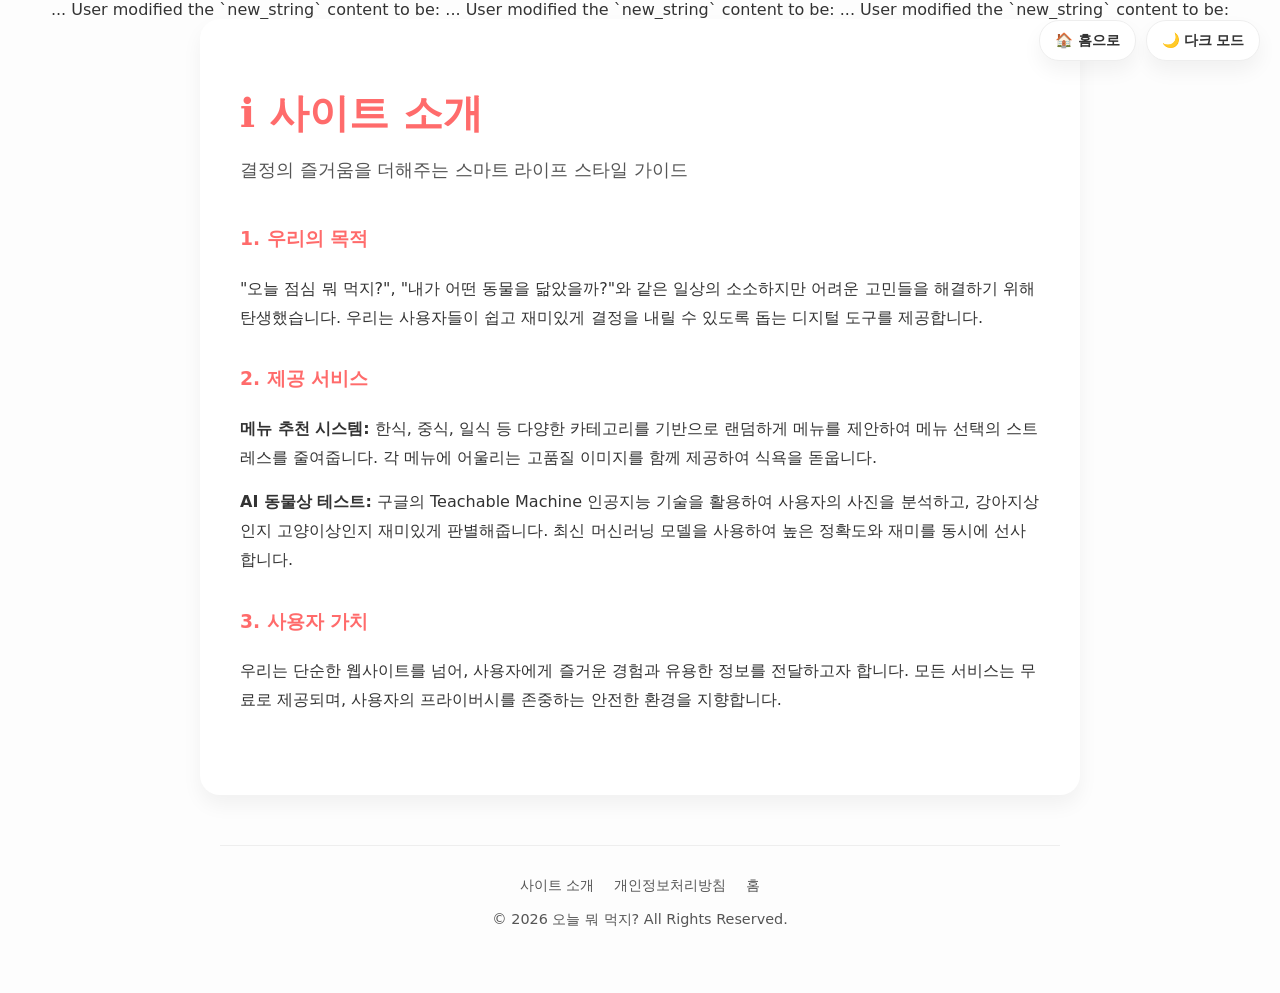
<file: about.html>
<!DOCTYPE html>
<html lang="ko">
<head>
    <!-- Google tag (gtag.js) -->
    <script async src="https://www.googletagmanager.com/gtag/js?id=G-3GHEHZ8566"></script>
    <script>
      window.dataLayer = window.dataLayer || [];
      function gtag(){dataLayer.push(arguments);}
      gtag('js', new Date());

      gtag('config', 'G-3GHEHZ8566');
    </script>
    <meta charset="UTF-8">
... User modified the `new_string` content to be: <!DOCTYPE html>
<html lang="ko">
<head>
    <!-- Google tag (gtag.js) -->
    <script async src="https://www.googletagmanager.com/gtag/js?id=G-3GHEHZ8566"></script>
    <script>
      window.dataLayer = window.dataLayer || [];
      function gtag(){dataLayer.push(arguments);}
      gtag('js', new Date());

      gtag('config', 'G-3GHEHZ8566');
    </script>
    <script type="text/javascript">
        (function(c,l,a,r,i,t,y){
            c[a]=c[a]||function(){(c[a].q=c[a].q||[]).push(arguments)};
            t=l.createElement(r);t.async=1;t.src="https://www.clarity.ms/tag/"+i;
            y=l.getElementsByTagName(r)[0];y.parentNode.insertBefore(t,y);
        })(window, document, "clarity", "script", "wdy1uz526d");
    </script>
    <meta charset="UTF-8">
... User modified the `new_string` content to be: <!DOCTYPE html>
<html lang="ko">
<head>
    <!-- Google tag (gtag.js) -->
    <script async src="https://www.googletagmanager.com/gtag/js?id=G-3GHEHZ8566"></script>
    <script>
      window.dataLayer = window.dataLayer || [];
      function gtag(){dataLayer.push(arguments);}
      gtag('js', new Date());

      gtag('config', 'G-3GHEHZ8566');
    </script>
    <script type="text/javascript">
        (function(c,l,a,r,i,t,y){
            c[a]=c[a]||function(){(c[a].q=c[a].q||[]).push(arguments)};
            t=l.createElement(r);t.async=1;t.src="https://www.clarity.ms/tag/"+i;
            y=l.getElementsByTagName(r)[0];y.parentNode.insertBefore(t,y);
        })(window, document, "clarity", "script", "wdy1uz526d");
    </script>
    <meta charset="UTF-8">
    <meta name="viewport" content="width=device-width, initial-scale=1.0">
    
    <!-- SEO Meta Tags -->
    <title>사이트 소개 | 오늘 뭐 먹지? 서비스 안내</title>
    <meta name="description" content="오늘 뭐 먹지? 서비스의 목적과 제공하는 다양한 AI 기반 라이프스타일 도구들을 소개합니다.">
    <link rel="canonical" href="https://chaeminho.github.io/product-builder-lecture2/about.html">
    
    <!-- Open Graph -->
    <meta property="og:type" content="website">
    <meta property="og:title" content="사이트 소개 | 오늘 뭐 먹지?">
    <meta property="og:description" content="스마트한 메뉴 추천과 AI 동물상 테스트를 만나보세요.">
    <meta property="og:image" content="https://chaeminho.github.io/product-builder-lecture2/다운로드.jpg">

    <link rel="stylesheet" href="style.css">
    <script async src="https://pagead2.googlesyndication.com/pagead/js/adsbygoogle.js?client=ca-pub-5402805160992455"
     crossorigin="anonymous"></script>
    <meta name="google-adsense-account" content="ca-pub-5402805160992455">
</head>
<body>
... User modified the `new_string` content to be: <!DOCTYPE html>
<html lang="ko">
<head>
    <!-- Google tag (gtag.js) -->
    <script async src="https://www.googletagmanager.com/gtag/js?id=G-3GHEHZ8566"></script>
    <script>
      window.dataLayer = window.dataLayer || [];
      function gtag(){dataLayer.push(arguments);}
      gtag('js', new Date());

      gtag('config', 'G-3GHEHZ8566');
    </script>
    <script type="text/javascript">
        (function(c,l,a,r,i,t,y){
            c[a]=c[a]||function(){(c[a].q=c[a].q||[]).push(arguments)};
            t=l.createElement(r);t.async=1;t.src="https://www.clarity.ms/tag/"+i;
            y=l.getElementsByTagName(r)[0];y.parentNode.insertBefore(t,y);
        })(window, document, "clarity", "script", "wdy1uz526d");
    </script>
    <meta charset="UTF-8">
    <meta name="viewport" content="width=device-width, initial-scale=1.0">
    
    <!-- SEO Meta Tags -->
    <title>사이트 소개 | 오늘 뭐 먹지? 서비스 안내</title>
    <meta name="description" content="오늘 뭐 먹지? 서비스의 목적과 제공하는 다양한 AI 기반 라이프스타일 도구들을 소개합니다.">
    <link rel="canonical" href="https://chaeminho.github.io/product-builder-lecture2/about.html">
    
    <!-- Open Graph -->
    <meta property="og:type" content="website">
    <meta property="og:title" content="사이트 소개 | 오늘 뭐 먹지?">
    <meta property="og:description" content="스마트한 메뉴 추천과 AI 동물상 테스트를 만나보세요.">
    <meta property="og:image" content="https://chaeminho.github.io/product-builder-lecture2/다운로드.jpg">

    <link rel="stylesheet" href="style.css">
    <script async src="https://pagead2.googlesyndication.com/pagead/js/adsbygoogle.js?client=ca-pub-5402805160992455"
     crossorigin="anonymous"></script>
    <meta name="google-adsense-account" content="ca-pub-5402805160992455">
</head>
<body>

<div class="top-nav">
    <a href="index.html" class="lang-switch">🏠 홈으로</a>
    <button id="theme-toggle" class="theme-toggle-btn">🌙 다크 모드</button>
</div>

<div class="container about-page-content">
    <header>
        <h1>ℹ️ 사이트 소개</h1>
        <p>결정의 즐거움을 더해주는 스마트 라이프 스타일 가이드</p>
    </header>

    <div class="content-section">
        <h3>1. 우리의 목적</h3>
        <p>"오늘 점심 뭐 먹지?", "내가 어떤 동물을 닮았을까?"와 같은 일상의 소소하지만 어려운 고민들을 해결하기 위해 탄생했습니다. 우리는 사용자들이 쉽고 재미있게 결정을 내릴 수 있도록 돕는 디지털 도구를 제공합니다.</p>

        <h3>2. 제공 서비스</h3>
        <p><strong>메뉴 추천 시스템:</strong> 한식, 중식, 일식 등 다양한 카테고리를 기반으로 랜덤하게 메뉴를 제안하여 메뉴 선택의 스트레스를 줄여줍니다. 각 메뉴에 어울리는 고품질 이미지를 함께 제공하여 식욕을 돋웁니다.</p>
        <p><strong>AI 동물상 테스트:</strong> 구글의 Teachable Machine 인공지능 기술을 활용하여 사용자의 사진을 분석하고, 강아지상인지 고양이상인지 재미있게 판별해줍니다. 최신 머신러닝 모델을 사용하여 높은 정확도와 재미를 동시에 선사합니다.</p>

        <h3>3. 사용자 가치</h3>
        <p>우리는 단순한 웹사이트를 넘어, 사용자에게 즐거운 경험과 유용한 정보를 전달하고자 합니다. 모든 서비스는 무료로 제공되며, 사용자의 프라이버시를 존중하는 안전한 환경을 지향합니다.</p>
    </div>
</div>

<footer>
    <div class="footer-links">
        <a href="about.html">사이트 소개</a>
        <a href="privacy.html">개인정보처리방침</a>
        <a href="index.html">홈</a>
    </div>
    <p>&copy; 2026 오늘 뭐 먹지? All Rights Reserved.</p>
</footer>

<script>
    const themeToggle = document.getElementById('theme-toggle');
    const html = document.documentElement;
    const savedTheme = localStorage.getItem('theme') || 'light';
    html.setAttribute('data-theme', savedTheme);
    themeToggle.addEventListener('click', () => {
        const currentTheme = html.getAttribute('data-theme');
        const newTheme = currentTheme === 'light' ? 'dark' : 'light';
        html.setAttribute('data-theme', newTheme);
        localStorage.setItem('theme', newTheme);
        themeToggle.textContent = newTheme === 'light' ? '🌙 다크 모드' : '☀️ 라이트 모드';
    });
    themeToggle.textContent = savedTheme === 'light' ? '🌙 다크 모드' : '☀️ 라이트 모드';
</script>
</body>
</html>
</file>
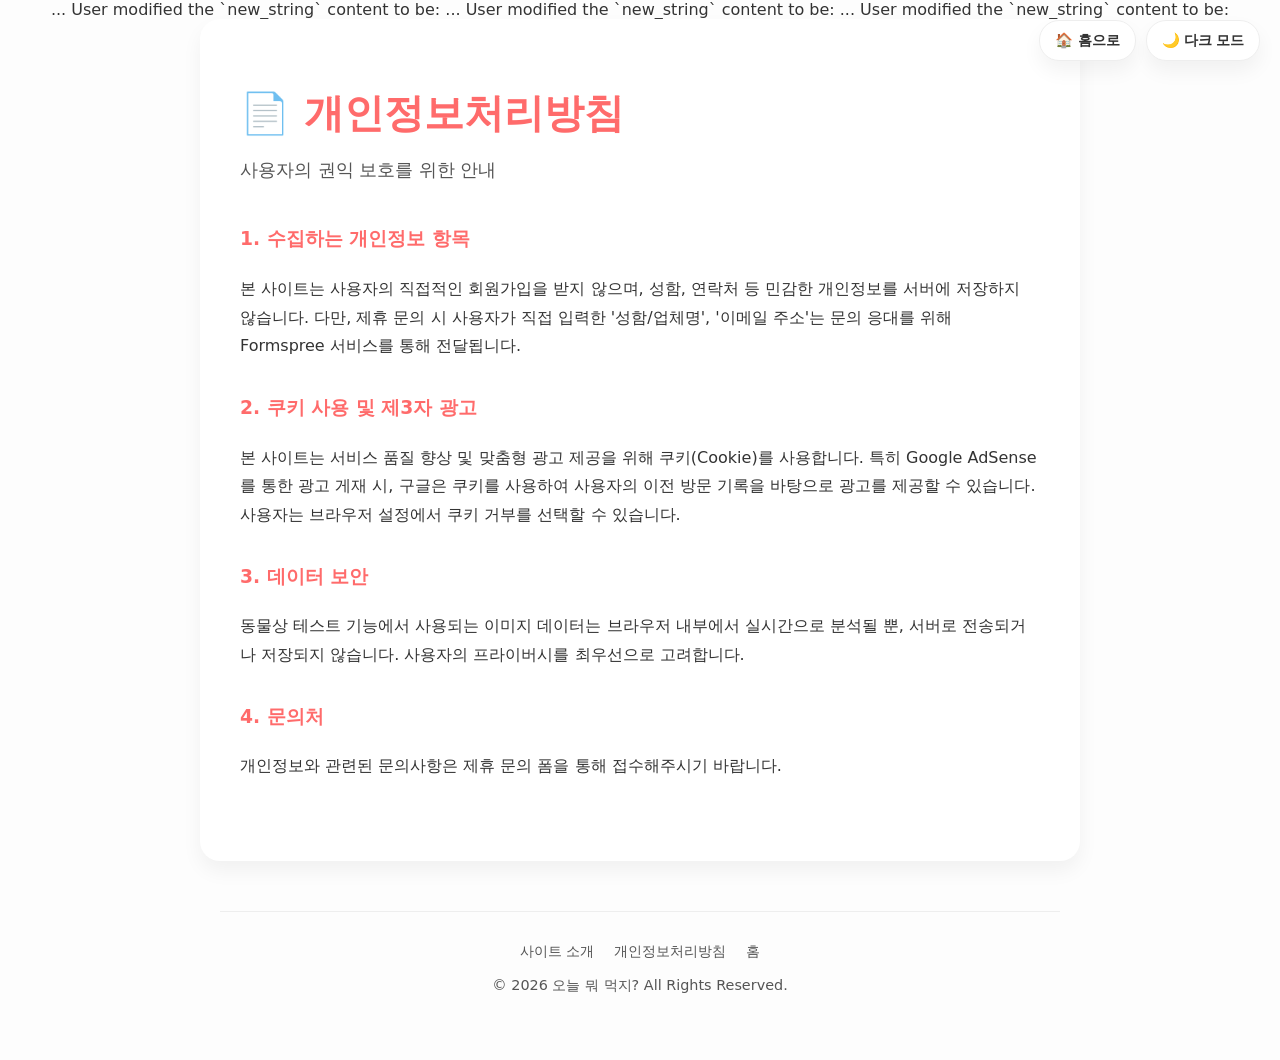
<file: privacy.html>
<!DOCTYPE html>
<html lang="ko">
<head>
    <!-- Google tag (gtag.js) -->
    <script async src="https://www.googletagmanager.com/gtag/js?id=G-3GHEHZ8566"></script>
    <script>
      window.dataLayer = window.dataLayer || [];
      function gtag(){dataLayer.push(arguments);}
      gtag('js', new Date());

      gtag('config', 'G-3GHEHZ8566');
    </script>
    <meta charset="UTF-8">
... User modified the `new_string` content to be: <!DOCTYPE html>
<html lang="ko">
<head>
    <!-- Google tag (gtag.js) -->
    <script async src="https://www.googletagmanager.com/gtag/js?id=G-3GHEHZ8566"></script>
    <script>
      window.dataLayer = window.dataLayer || [];
      function gtag(){dataLayer.push(arguments);}
      gtag('js', new Date());

      gtag('config', 'G-3GHEHZ8566');
    </script>
    <script type="text/javascript">
        (function(c,l,a,r,i,t,y){
            c[a]=c[a]||function(){(c[a].q=c[a].q||[]).push(arguments)};
            t=l.createElement(r);t.async=1;t.src="https://www.clarity.ms/tag/"+i;
            y=l.getElementsByTagName(r)[0];y.parentNode.insertBefore(t,y);
        })(window, document, "clarity", "script", "wdy1uz526d");
    </script>
    <meta charset="UTF-8">
... User modified the `new_string` content to be: <!DOCTYPE html>
<html lang="ko">
<head>
    <!-- Google tag (gtag.js) -->
    <script async src="https://www.googletagmanager.com/gtag/js?id=G-3GHEHZ8566"></script>
    <script>
      window.dataLayer = window.dataLayer || [];
      function gtag(){dataLayer.push(arguments);}
      gtag('js', new Date());

      gtag('config', 'G-3GHEHZ8566');
    </script>
    <script type="text/javascript">
        (function(c,l,a,r,i,t,y){
            c[a]=c[a]||function(){(c[a].q=c[a].q||[]).push(arguments)};
            t=l.createElement(r);t.async=1;t.src="https://www.clarity.ms/tag/"+i;
            y=l.getElementsByTagName(r)[0];y.parentNode.insertBefore(t,y);
        })(window, document, "clarity", "script", "wdy1uz526d");
    </script>
    <meta charset="UTF-8">
    <meta name="viewport" content="width=device-width, initial-scale=1.0">
    
    <!-- SEO Meta Tags -->
    <title>개인정보처리방침 | 오늘 뭐 먹지? 사용자 데이터 보호 안내</title>
    <meta name="description" content="오늘 뭐 먹지? 서비스의 개인정보 처리 방침입니다. 사용자의 데이터 보안과 권익 보호를 위한 정책을 확인하세요.">
    <link rel="canonical" href="https://chaeminho.github.io/product-builder-lecture2/privacy.html">
    
    <link rel="stylesheet" href="style.css">
    <script async src="https://pagead2.googlesyndication.com/pagead/js/adsbygoogle.js?client=ca-pub-5402805160992455"
     crossorigin="anonymous"></script>
    <meta name="google-adsense-account" content="ca-pub-5402805160992455">
</head>
<body>
... User modified the `new_string` content to be: <!DOCTYPE html>
<html lang="ko">
<head>
    <!-- Google tag (gtag.js) -->
    <script async src="https://www.googletagmanager.com/gtag/js?id=G-3GHEHZ8566"></script>
    <script>
      window.dataLayer = window.dataLayer || [];
      function gtag(){dataLayer.push(arguments);}
      gtag('js', new Date());

      gtag('config', 'G-3GHEHZ8566');
    </script>
    <script type="text/javascript">
        (function(c,l,a,r,i,t,y){
            c[a]=c[a]||function(){(c[a].q=c[a].q||[]).push(arguments)};
            t=l.createElement(r);t.async=1;t.src="https://www.clarity.ms/tag/"+i;
            y=l.getElementsByTagName(r)[0];y.parentNode.insertBefore(t,y);
        })(window, document, "clarity", "script", "wdy1uz526d");
    </script>
    <meta charset="UTF-8">
    <meta name="viewport" content="width=device-width, initial-scale=1.0">
    
    <!-- SEO Meta Tags -->
    <title>개인정보처리방침 | 오늘 뭐 먹지? 사용자 데이터 보호 안내</title>
    <meta name="description" content="오늘 뭐 먹지? 서비스의 개인정보 처리 방침입니다. 사용자의 데이터 보안과 권익 보호를 위한 정책을 확인하세요.">
    <link rel="canonical" href="https://chaeminho.github.io/product-builder-lecture2/privacy.html">
    
    <link rel="stylesheet" href="style.css">
    <script async src="https://pagead2.googlesyndication.com/pagead/js/adsbygoogle.js?client=ca-pub-5402805160992455"
     crossorigin="anonymous"></script>
    <meta name="google-adsense-account" content="ca-pub-5402805160992455">
</head>
<body>

<div class="top-nav">
    <a href="index.html" class="lang-switch">🏠 홈으로</a>
    <button id="theme-toggle" class="theme-toggle-btn">🌙 다크 모드</button>
</div>

<div class="container about-page-content">
    <header>
        <h1>📄 개인정보처리방침</h1>
        <p>사용자의 권익 보호를 위한 안내</p>
    </header>

    <div class="content-section">
        <h3>1. 수집하는 개인정보 항목</h3>
        <p>본 사이트는 사용자의 직접적인 회원가입을 받지 않으며, 성함, 연락처 등 민감한 개인정보를 서버에 저장하지 않습니다. 다만, 제휴 문의 시 사용자가 직접 입력한 '성함/업체명', '이메일 주소'는 문의 응대를 위해 Formspree 서비스를 통해 전달됩니다.</p>

        <h3>2. 쿠키 사용 및 제3자 광고</h3>
        <p>본 사이트는 서비스 품질 향상 및 맞춤형 광고 제공을 위해 쿠키(Cookie)를 사용합니다. 특히 Google AdSense를 통한 광고 게재 시, 구글은 쿠키를 사용하여 사용자의 이전 방문 기록을 바탕으로 광고를 제공할 수 있습니다. 사용자는 브라우저 설정에서 쿠키 거부를 선택할 수 있습니다.</p>

        <h3>3. 데이터 보안</h3>
        <p>동물상 테스트 기능에서 사용되는 이미지 데이터는 브라우저 내부에서 실시간으로 분석될 뿐, 서버로 전송되거나 저장되지 않습니다. 사용자의 프라이버시를 최우선으로 고려합니다.</p>

        <h3>4. 문의처</h3>
        <p>개인정보와 관련된 문의사항은 제휴 문의 폼을 통해 접수해주시기 바랍니다.</p>
    </div>
</div>

<footer>
    <div class="footer-links">
        <a href="about.html">사이트 소개</a>
        <a href="privacy.html">개인정보처리방침</a>
        <a href="index.html">홈</a>
    </div>
    <p>&copy; 2026 오늘 뭐 먹지? All Rights Reserved.</p>
</footer>

<script>
    const themeToggle = document.getElementById('theme-toggle');
    const html = document.documentElement;
    const savedTheme = localStorage.getItem('theme') || 'light';
    html.setAttribute('data-theme', savedTheme);
    themeToggle.addEventListener('click', () => {
        const currentTheme = html.getAttribute('data-theme');
        const newTheme = currentTheme === 'light' ? 'dark' : 'light';
        html.setAttribute('data-theme', newTheme);
        localStorage.setItem('theme', newTheme);
        themeToggle.textContent = newTheme === 'light' ? '🌙 다크 모드' : '☀️ 라이트 모드';
    });
    themeToggle.textContent = savedTheme === 'light' ? '🌙 다크 모드' : '☀️ 라이트 모드';
</script>
</body>
</html>
</file>
<file: style.css>
:root {
    --bg-color: #fdfdfd;
    --container-bg: #ffffff;
    --text-color: #333333;
    --label-color: #555555;
    --border-color: #eeeeee;
    --button-bg: #ff6b6b;
    --button-hover: #fa5252;
    --shadow: 0 10px 20px rgba(0,0,0,0.05);
    --accent-color: #ff6b6b;
}

[data-theme="dark"] {
    --bg-color: #1a1a1a;
    --container-bg: #2d2d2d;
    --text-color: #f1f1f1;
    --label-color: #cccccc;
    --border-color: #444444;
    --button-bg: #fa5252;
    --button-hover: #ff6b6b;
    --shadow: 0 10px 20px rgba(0,0,0,0.3);
}

body {
    font-family: 'Pretendard', -apple-system, BlinkMacSystemFont, system-ui, Roboto, 'Helvetica Neue', 'Segoe UI', 'Apple SD Gothic Neo', 'Noto Sans KR', 'Malgun Gothic', sans-serif;
    padding: 0;
    margin: 0;
    background-color: var(--bg-color);
    color: var(--text-color);
    transition: background-color 0.3s, color 0.3s;
    display: flex;
    flex-direction: column;
    justify-content: center;
    align-items: center;
    min-height: 100vh;
}

.top-nav {
    position: fixed;
    top: 20px;
    right: 20px;
    display: flex;
    gap: 10px;
    z-index: 1000;
}

.lang-switch, .theme-toggle-btn {
    padding: 10px 15px;
    background-color: var(--container-bg);
    color: var(--text-color);
    border: 1px solid var(--border-color);
    border-radius: 20px;
    cursor: pointer;
    box-shadow: var(--shadow);
    font-weight: bold;
    text-decoration: none;
    font-size: 0.9rem;
    transition: all 0.2s;
    display: flex;
    align-items: center;
}

.lang-switch:hover, .theme-toggle-btn:hover {
    border-color: var(--accent-color);
}

.container {
    max-width: 600px;
    width: 90%;
    margin: 40px auto;
    background: var(--container-bg);
    padding: 40px;
    border-radius: 20px;
    box-shadow: var(--shadow);
    text-align: center;
    transition: background-color 0.3s, box-shadow 0.3s;
}

header h1 {
    font-size: 2.5rem;
    margin-bottom: 10px;
    color: var(--accent-color);
}

header p {
    font-size: 1.1rem;
    color: var(--label-color);
    margin-bottom: 30px;
}

.recommend-box {
    margin-bottom: 30px;
    padding: 20px;
    border: 2px dashed var(--border-color);
    border-radius: 15px;
}

.menu-display {
    font-size: 1.8rem;
    font-weight: bold;
    margin-bottom: 20px;
    min-height: 250px;
    display: flex;
    flex-direction: column;
    justify-content: center;
    align-items: center;
    color: var(--text-color);
    gap: 15px;
}

.menu-image {
    width: 100%;
    max-width: 300px;
    height: 200px;
    object-fit: cover;
    border-radius: 15px;
    box-shadow: var(--shadow);
    transition: transform 0.3s;
}

.menu-image:hover {
    transform: scale(1.05);
}

.recommend-btn {
    width: 100%;
    max-width: 300px;
    padding: 15px 30px;
    background-color: var(--button-bg);
    color: white;
    border: none;
    border-radius: 50px;
    font-size: 1.2rem;
    font-weight: bold;
    cursor: pointer;
    transition: background 0.3s, transform 0.2s;
    box-shadow: 0 5px 15px rgba(255, 107, 107, 0.3);
}

.recommend-btn:hover {
    background-color: var(--button-hover);
    transform: translateY(-2px);
}

.category-filters {
    display: flex;
    flex-wrap: wrap;
    justify-content: center;
    gap: 15px;
    margin-top: 20px;
}

.category-filters label {
    display: flex;
    align-items: center;
    gap: 5px;
    font-size: 1rem;
    cursor: pointer;
    padding: 8px 15px;
    background: var(--bg-color);
    border: 1px solid var(--border-color);
    border-radius: 20px;
    transition: all 0.2s;
}

.category-filters label:hover {
    border-color: var(--accent-color);
}

/* Contact Form Styles */
.divider {
    margin: 50px 0;
    border: 0;
    border-top: 1px solid var(--border-color);
}

.contact-section {
    text-align: left;
    margin-top: 40px;
}

.contact-section h2 {
    text-align: center;
    color: var(--text-color);
}

.contact-section p {
    text-align: center;
    font-size: 0.95rem;
    color: var(--label-color);
    margin-bottom: 30px;
}

.contact-form {
    display: flex;
    flex-direction: column;
    gap: 20px;
}

.form-group {
    display: flex;
    flex-direction: column;
    gap: 8px;
}

.form-group label {
    font-weight: bold;
    font-size: 0.9rem;
    color: var(--label-color);
}

.form-group input, .form-group textarea {
    padding: 12px 15px;
    border: 1px solid var(--border-color);
    border-radius: 10px;
    background-color: var(--bg-color);
    color: var(--text-color);
    font-size: 1rem;
    font-family: inherit;
    transition: border-color 0.2s;
}

.form-group input:focus, .form-group textarea:focus {
    outline: none;
    border-color: var(--accent-color);
}

.submit-btn {
    padding: 15px;
    background-color: var(--accent-color);
    color: white;
    border: none;
    border-radius: 10px;
    font-size: 1.1rem;
    font-weight: bold;
    cursor: pointer;
    transition: background 0.3s, transform 0.2s;
}

.submit-btn:hover {
    filter: brightness(1.1);
    transform: translateY(-2px);
}

/* Comments Section Styles */
.comments-section {
    margin-top: 40px;
    text-align: left;
}

.comments-section h2 {
    text-align: center;
    color: var(--text-color);
    margin-bottom: 30px;
}

/* Animal Test Styles */
.webcam-display {
    width: 100%;
    max-width: 300px;
    height: 300px;
    margin: 0 auto 20px;
    background: #eee;
    border-radius: 15px;
    display: flex;
    justify-content: center;
    align-items: center;
    overflow: hidden;
    box-shadow: var(--shadow);
}

.webcam-display canvas {
    width: 100% !important;
    height: 100% !important;
    object-fit: cover;
}

.result-label-container {
    margin-bottom: 20px;
    text-align: left;
    width: 100%;
    max-width: 300px;
    margin-left: auto;
    margin-right: auto;
}

.prediction-bar-container {
    margin-bottom: 15px;
}

.prediction-label {
    display: block;
    margin-bottom: 5px;
    font-weight: bold;
    font-size: 0.9rem;
}

.bar-wrapper {
    background: var(--border-color);
    border-radius: 10px;
    height: 12px;
    overflow: hidden;
}

.bar {
    height: 100%;
    width: 0;
    background: var(--accent-color);
    transition: width 0.3s ease;
}

.info-box {
    margin-top: 20px;
    font-size: 0.8rem;
    color: var(--label-color);
}

/* File Upload Styles */
.file-upload-wrapper {
    margin-bottom: 20px;
}

.file-input {
    display: none;
}

.file-upload-wrapper .recommend-btn {
    display: inline-block;
    cursor: pointer;
}

/* AdSense Optimization Styles */
.content-section {
    text-align: left;
    margin: 40px 0;
    line-height: 1.8;
    color: var(--text-color);
}

.content-section h3 {
    color: var(--accent-color);
    margin-top: 30px;
}

footer {
    width: 100%;
    max-width: 800px;
    margin: 50px auto 20px;
    padding: 30px 20px;
    border-top: 1px solid var(--border-color);
    text-align: center;
    font-size: 0.9rem;
    color: var(--label-color);
}

.footer-links {
    margin-bottom: 15px;
    display: flex;
    justify-content: center;
    gap: 20px;
    flex-wrap: wrap;
}

.footer-links a {
    color: var(--label-color);
    text-decoration: none;
    transition: color 0.2s;
}

.footer-links a:hover {
    color: var(--accent-color);
}

.about-page-content {
    text-align: left;
    max-width: 800px;
    margin: 0 auto;
}
</file>
